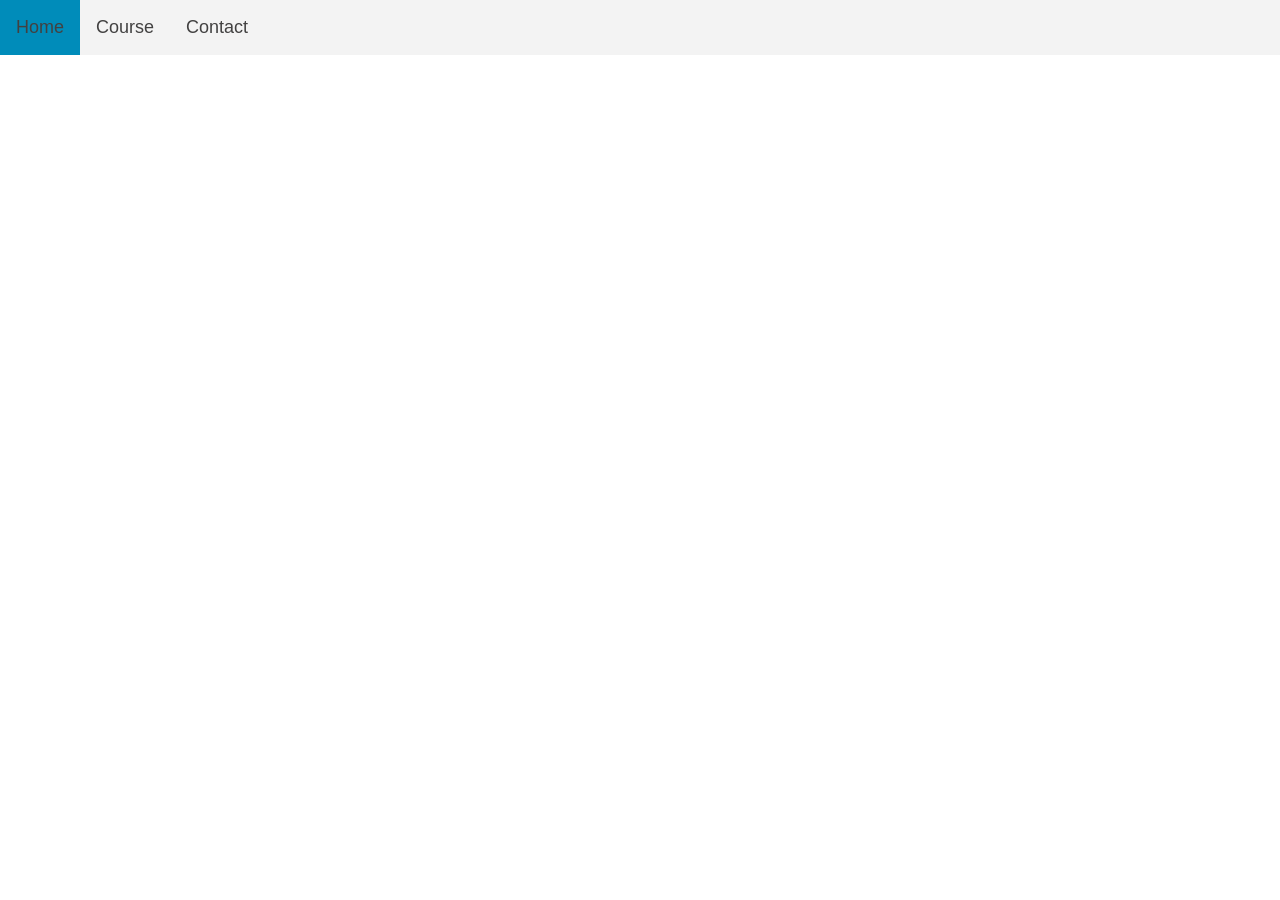
<file: index.html>
<!DOCTYPE html>
<html>

<head>
    <meta charset="UTF-8">
    <meta name="viewport" content="width=device-width, initial-scale=1.0">
    <title>FIT2100</title>
    <link rel="stylesheet" href="/index.css">
    <link rel="stylesheet" href="https://cdn.jsdelivr.net/npm/bootstrap@4.5.3/dist/css/bootstrap.min.css" integrity="sha384-TX8t27EcRE3e/ihU7zmQxVncDAy5uIKz4rEkgIXeMed4M0jlfIDPvg6uqKI2xXr2" crossorigin="anonymous">

</head>

<body>

    <div class="nav_bar">
        <ul>
            <li><a class="active" href="/index.html">Home</a></li>
            <li><a href="/pages/course.html">Course</a></li>
            <li><a href="/pages/contact.html">Contact</a></li>
        </ul>
    </div>

</body>



</html>
</file>
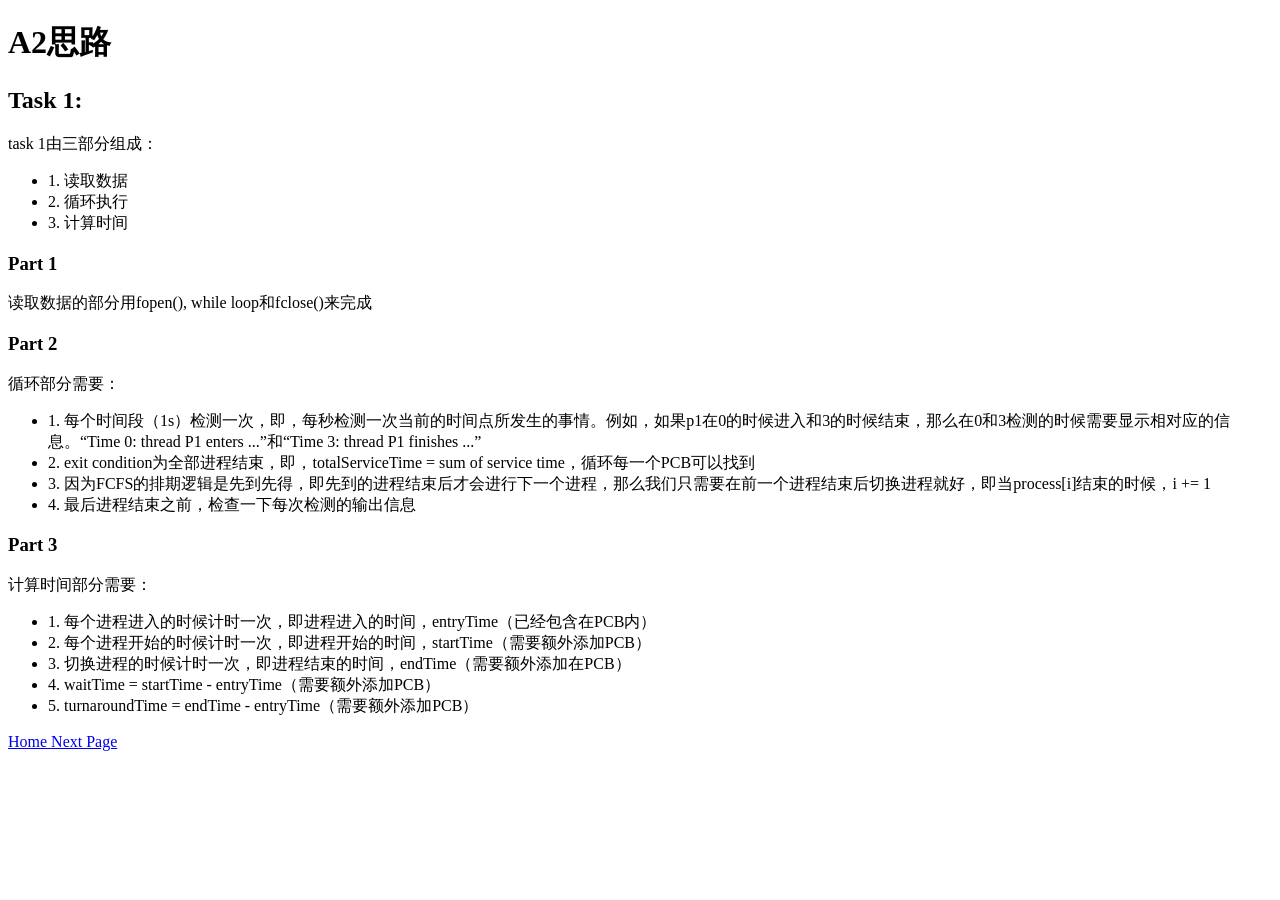
<file: 2100/a2/index.html>
<!DOCTYPE html>
<html>
    <h1>A2思路</h1>
    <h2>Task 1:</h2>
    <p>task 1由三部分组成：</p>
    <ul>
        <li>1. 读取数据</li>
        <li>2. 循环执行</li>
        <li>3. 计算时间</li>
    </ul>
    <h3>Part 1</h3>
    <p>读取数据的部分用fopen(), while loop和fclose()来完成</p>
    <h3>Part 2</h3>
    <p>循环部分需要：</p>
    <ul>
        <li>1. 每个时间段（1s）检测一次，即，每秒检测一次当前的时间点所发生的事情。例如，如果p1在0的时候进入和3的时候结束，那么在0和3检测的时候需要显示相对应的信息。“Time 0: thread P1 enters ...”和“Time 3: thread P1 finishes ...”</li>
        <li>2. exit condition为全部进程结束，即，totalServiceTime = sum of service time，循环每一个PCB可以找到</li>
        <li>3. 因为FCFS的排期逻辑是先到先得，即先到的进程结束后才会进行下一个进程，那么我们只需要在前一个进程结束后切换进程就好，即当process[i]结束的时候，i += 1</li>                
        <li>4. 最后进程结束之前，检查一下每次检测的输出信息</li>
    </ul>
    <h3>Part 3</h3>
    <p>计算时间部分需要：</p>
    <ul>
        <li>1. 每个进程进入的时候计时一次，即进程进入的时间，entryTime（已经包含在PCB内）</li>
        <li>2. 每个进程开始的时候计时一次，即进程开始的时间，startTime（需要额外添加PCB）</li>
        <li>3. 切换进程的时候计时一次，即进程结束的时间，endTime（需要额外添加在PCB）</li>
        <li>4. waitTime = startTime - entryTime（需要额外添加PCB）</li>
        <li>5. turnaroundTime = endTime - entryTime（需要额外添加PCB）</li>
    </ul>
    <div>
        <p><a href="../../index.html"> Home </a><a href="task2.html"> Next Page </a></p>
    </div>
</html>
</file>
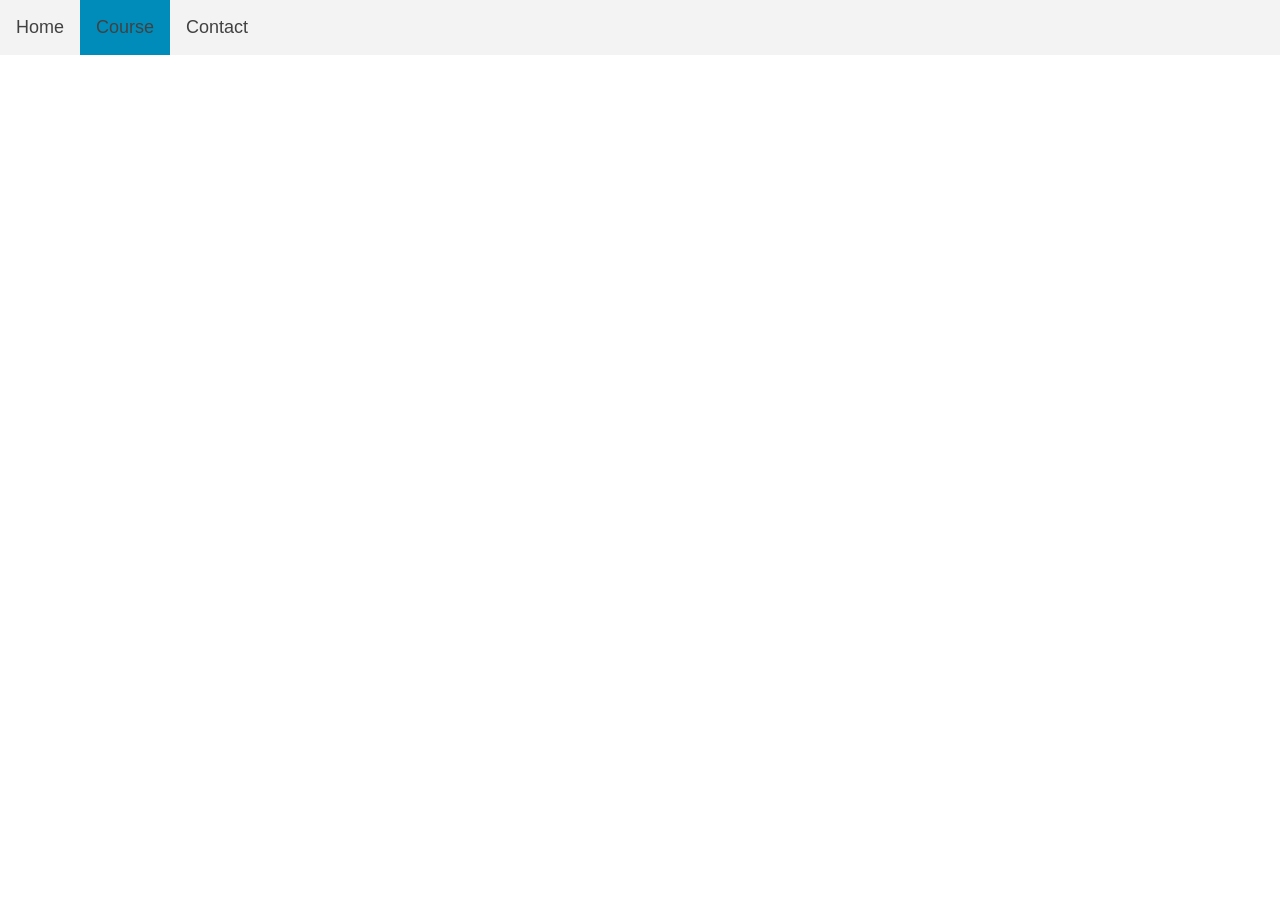
<file: pages/2100/index.html>
<!DOCTYPE html>
<html>

<head>
    <meta charset="UTF-8">
    <meta name="viewport" content="width=device-width, initial-scale=1.0">
    <title>FIT2100</title>
    <link rel="stylesheet" href="/index.css">
    <link rel="stylesheet" href="https://cdn.jsdelivr.net/npm/bootstrap@4.5.3/dist/css/bootstrap.min.css" integrity="sha384-TX8t27EcRE3e/ihU7zmQxVncDAy5uIKz4rEkgIXeMed4M0jlfIDPvg6uqKI2xXr2" crossorigin="anonymous">
</head>

<body>

    <div class="nav_bar">
        <ul>
            <li><a href="/index.html">Home</a></li>
            <li><a class="active" href="/pages/course.html">Course</a></li>
            <li><a href="/pages/contact.html">Contact</a></li>
        </ul>
    </div>

</body>



</html>
</file>
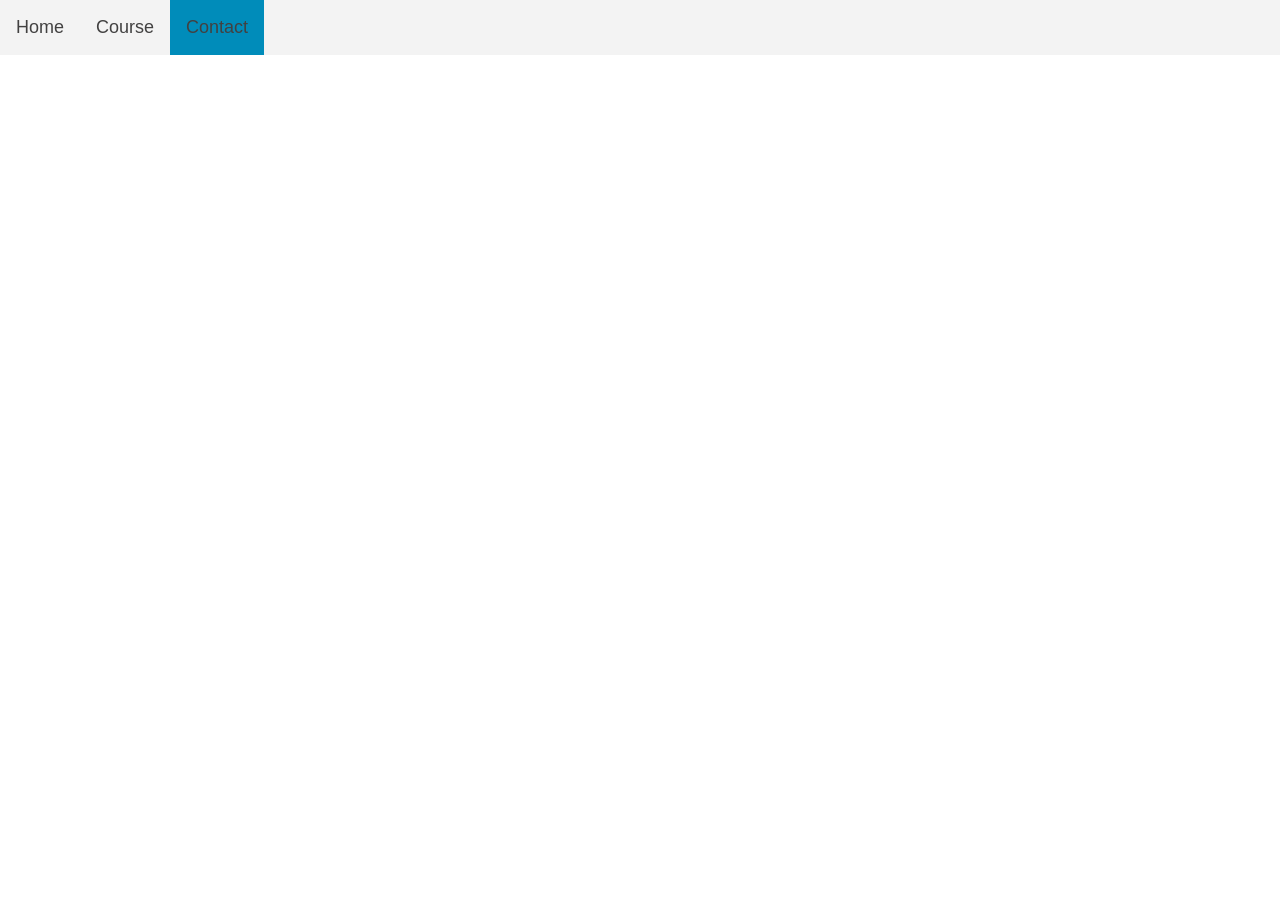
<file: pages/contact.html>
<!DOCTYPE html>
<html>

<head>
    <meta charset="UTF-8">
    <meta name="viewport" content="width=device-width, initial-scale=1.0">
    <title>FIT2100</title>
    <link rel="stylesheet" href="/index.css">
    <link rel="stylesheet" href="https://cdn.jsdelivr.net/npm/bootstrap@4.5.3/dist/css/bootstrap.min.css" integrity="sha384-TX8t27EcRE3e/ihU7zmQxVncDAy5uIKz4rEkgIXeMed4M0jlfIDPvg6uqKI2xXr2" crossorigin="anonymous">
</head>

<body>

    <div class="nav_bar">
        <ul>
            <li><a href="/index.html">Home</a></li>
            <li><a href="/pages/course.html">Course</a></li>
            <li><a class="active" href="/pages/contact.html">Contact</a></li>
        </ul>
    </div>

</body>



</html>
</file>
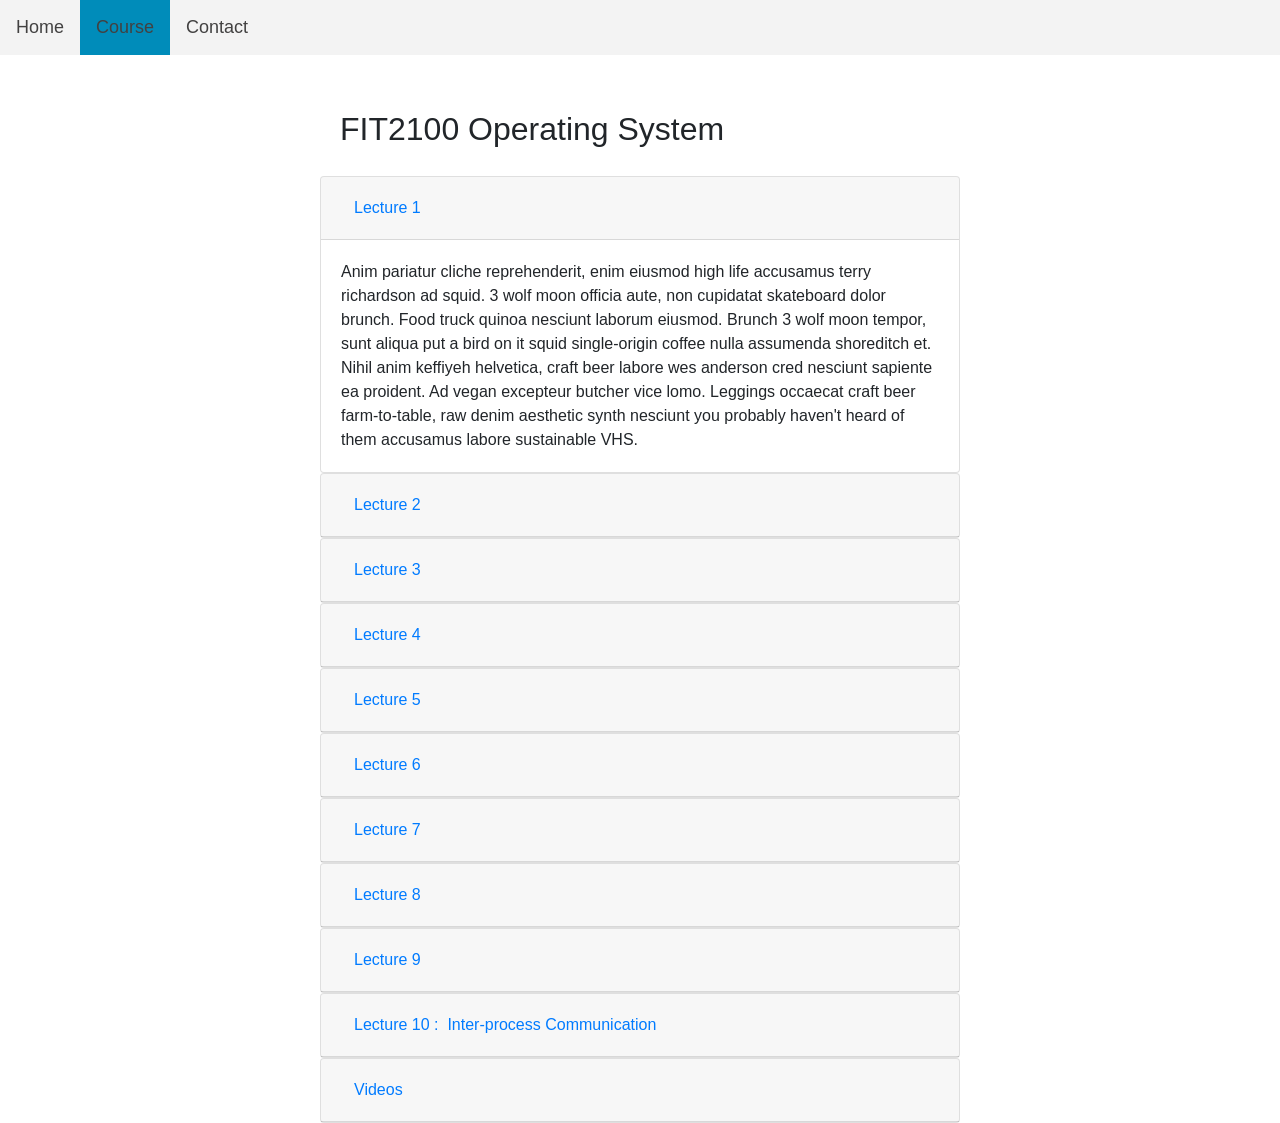
<file: pages/course.html>
<!DOCTYPE html>
<html>

<head>
    <meta charset="UTF-8">
    <meta name="viewport" content="width=device-width, initial-scale=1.0">
    <title>FIT2100</title>

    <!-- CSS -->
    <link rel="stylesheet" href="/index.css">
    <link rel="stylesheet" href="https://cdn.jsdelivr.net/npm/bootstrap@4.5.3/dist/css/bootstrap.min.css" integrity="sha384-TX8t27EcRE3e/ihU7zmQxVncDAy5uIKz4rEkgIXeMed4M0jlfIDPvg6uqKI2xXr2" crossorigin="anonymous">
</head>

<body>

    <div class="nav_bar">
        <ul>
            <li><a href="/index.html">Home</a></li>
            <li><a class="active" href="/pages/course.html">Course</a></li>
            <li><a href="/pages/contact.html">Contact</a></li>
        </ul>
    </div>
    <div class="page">
        <div class="course_content">
            <h2 class="course_title">FIT2100 Operating System</h2>
            <div id="accordion">
                <!-- lecture 1 -->
                <div class="card">
                    <div class="card-header" id="headingOne">
                        <h5 class="mb-0">
                            <button class="btn btn-link" data-toggle="collapse" data-target="#collapseOne" aria-expanded="true" aria-controls="collapseOne">
                        Lecture 1     
                      </button>
                        </h5>
                    </div>

                    <div id="collapseOne" class="collapse show" aria-labelledby="headingOne" data-parent="#accordion">
                        <div class="card-body">
                            Anim pariatur cliche reprehenderit, enim eiusmod high life accusamus terry richardson ad squid. 3 wolf moon officia aute, non cupidatat skateboard dolor brunch. Food truck quinoa nesciunt laborum eiusmod. Brunch 3 wolf moon tempor, sunt aliqua put a bird
                            on it squid single-origin coffee nulla assumenda shoreditch et. Nihil anim keffiyeh helvetica, craft beer labore wes anderson cred nesciunt sapiente ea proident. Ad vegan excepteur butcher vice lomo. Leggings occaecat craft
                            beer farm-to-table, raw denim aesthetic synth nesciunt you probably haven't heard of them accusamus labore sustainable VHS.
                        </div>
                    </div>
                </div>
                <!-- lecture 2 -->
                <div class="card">
                    <div class="card-header" id="headingTwo">
                        <h5 class="mb-0">
                            <button class="btn btn-link collapsed" data-toggle="collapse" data-target="#collapseTwo" aria-expanded="false" aria-controls="collapseTwo">
                                Lecture 2
                      </button>
                        </h5>
                    </div>
                    <div id="collapseTwo" class="collapse" aria-labelledby="headingTwo" data-parent="#accordion">
                        <div class="card-body">
                            Anim pariatur cliche reprehenderit, enim eiusmod high life accusamus terry richardson ad squid. 3 wolf moon officia aute, non cupidatat skateboard dolor brunch. Food truck quinoa nesciunt laborum eiusmod. Brunch 3 wolf moon tempor, sunt aliqua put a bird
                            on it squid single-origin coffee nulla assumenda shoreditch et. Nihil anim keffiyeh helvetica, craft beer labore wes anderson cred nesciunt sapiente ea proident. Ad vegan excepteur butcher vice lomo. Leggings occaecat craft
                            beer farm-to-table, raw denim aesthetic synth nesciunt you probably haven't heard of them accusamus labore sustainable VHS.
                        </div>
                    </div>
                </div>
                <!-- lecture 3 -->
                <div class="card">
                    <div class="card-header" id="headingThree">
                        <h5 class="mb-0">
                            <button class="btn btn-link collapsed" data-toggle="collapse" data-target="#collapseThree" aria-expanded="false" aria-controls="collapseThree">
                                Lecture 3
                      </button>
                        </h5>
                    </div>
                    <div id="collapseThree" class="collapse" aria-labelledby="headingThree" data-parent="#accordion">
                        <div class="card-body">
                            Anim pariatur cliche reprehenderit, enim eiusmod high life accusamus terry richardson ad squid. 3 wolf moon officia aute, non cupidatat skateboard dolor brunch. Food truck quinoa nesciunt laborum eiusmod. Brunch 3 wolf moon tempor, sunt aliqua put a bird
                            on it squid single-origin coffee nulla assumenda shoreditch et. Nihil anim keffiyeh helvetica, craft beer labore wes anderson cred nesciunt sapiente ea proident. Ad vegan excepteur butcher vice lomo. Leggings occaecat craft
                            beer farm-to-table, raw denim aesthetic synth nesciunt you probably haven't heard of them accusamus labore sustainable VHS.
                        </div>
                    </div>
                </div>
                <!-- lecture 4 -->
                <div class="card">
                    <div class="card-header" id="headingFour">
                        <h5 class="mb-0">
                            <button class="btn btn-link collapsed" data-toggle="collapse" data-target="#collapseFour" aria-expanded="false" aria-controls="collapseFour">
                                Lecture 4
                      </button>
                        </h5>
                    </div>
                    <div id="collapseFour" class="collapse" aria-labelledby="headingFour" data-parent="#accordion">
                        <div class="card-body">
                            Anim pariatur cliche reprehenderit, enim eiusmod high life accusamus terry richardson ad squid. 3 wolf moon officia aute, non cupidatat skateboard dolor brunch. Food truck quinoa nesciunt laborum eiusmod. Brunch 3 wolf moon tempor, sunt aliqua put a bird
                            on it squid single-origin coffee nulla assumenda shoreditch et. Nihil anim keffiyeh helvetica, craft beer labore wes anderson cred nesciunt sapiente ea proident. Ad vegan excepteur butcher vice lomo. Leggings occaecat craft
                            beer farm-to-table, raw denim aesthetic synth nesciunt you probably haven't heard of them accusamus labore sustainable VHS.
                        </div>
                    </div>
                </div>
                <!-- lecture 5 -->
                <div class="card">
                    <div class="card-header" id="headingFive">
                        <h5 class="mb-0">
                            <button class="btn btn-link collapsed" data-toggle="collapse" data-target="#collapseFive" aria-expanded="false" aria-controls="collapseFive">
                                Lecture 5
                      </button>
                        </h5>
                    </div>
                    <div id="collapseFive" class="collapse" aria-labelledby="headingFive" data-parent="#accordion">
                        <div class="card-body">
                            Anim pariatur cliche reprehenderit, enim eiusmod high life accusamus terry richardson ad squid. 3 wolf moon officia aute, non cupidatat skateboard dolor brunch. Food truck quinoa nesciunt laborum eiusmod. Brunch 3 wolf moon tempor, sunt aliqua put a bird
                            on it squid single-origin coffee nulla assumenda shoreditch et. Nihil anim keffiyeh helvetica, craft beer labore wes anderson cred nesciunt sapiente ea proident. Ad vegan excepteur butcher vice lomo. Leggings occaecat craft
                            beer farm-to-table, raw denim aesthetic synth nesciunt you probably haven't heard of them accusamus labore sustainable VHS.
                        </div>
                    </div>
                </div>
                <!-- lecture 6 -->
                <div class="card">
                    <div class="card-header" id="headingSix">
                        <h5 class="mb-0">
                            <button class="btn btn-link collapsed" data-toggle="collapse" data-target="#collapseSix" aria-expanded="false" aria-controls="collapseSix">
                                Lecture 6
                      </button>
                        </h5>
                    </div>
                    <div id="collapseSix" class="collapse" aria-labelledby="headingSix" data-parent="#accordion">
                        <div class="card-body">
                            Anim pariatur cliche reprehenderit, enim eiusmod high life accusamus terry richardson ad squid. 3 wolf moon officia aute, non cupidatat skateboard dolor brunch. Food truck quinoa nesciunt laborum eiusmod. Brunch 3 wolf moon tempor, sunt aliqua put a bird
                            on it squid single-origin coffee nulla assumenda shoreditch et. Nihil anim keffiyeh helvetica, craft beer labore wes anderson cred nesciunt sapiente ea proident. Ad vegan excepteur butcher vice lomo. Leggings occaecat craft
                            beer farm-to-table, raw denim aesthetic synth nesciunt you probably haven't heard of them accusamus labore sustainable VHS.
                        </div>
                    </div>
                </div>
                <!-- lecture 7 -->
                <div class="card">
                    <div class="card-header" id="headingSeven">
                        <h5 class="mb-0">
                            <button class="btn btn-link collapsed" data-toggle="collapse" data-target="#collapseSeven" aria-expanded="false" aria-controls="collapseSeven">
                                Lecture 7
                      </button>
                        </h5>
                    </div>
                    <div id="collapseSeven" class="collapse" aria-labelledby="headingSeven" data-parent="#accordion">
                        <div class="card-body">
                            Anim pariatur cliche reprehenderit, enim eiusmod high life accusamus terry richardson ad squid. 3 wolf moon officia aute, non cupidatat skateboard dolor brunch. Food truck quinoa nesciunt laborum eiusmod. Brunch 3 wolf moon tempor, sunt aliqua put a bird
                            on it squid single-origin coffee nulla assumenda shoreditch et. Nihil anim keffiyeh helvetica, craft beer labore wes anderson cred nesciunt sapiente ea proident. Ad vegan excepteur butcher vice lomo. Leggings occaecat craft
                            beer farm-to-table, raw denim aesthetic synth nesciunt you probably haven't heard of them accusamus labore sustainable VHS.
                        </div>
                    </div>
                </div>
                <!-- lecture 8 -->
                <div class="card">
                    <div class="card-header" id="headingEight">
                        <h5 class="mb-0">
                            <button class="btn btn-link collapsed" data-toggle="collapse" data-target="#collapseEight" aria-expanded="false" aria-controls="collapseEight">
                                Lecture 8
                      </button>
                        </h5>
                    </div>
                    <div id="collapseEight" class="collapse" aria-labelledby="headingEight" data-parent="#accordion">
                        <div class="card-body">
                            Anim pariatur cliche reprehenderit, enim eiusmod high life accusamus terry richardson ad squid. 3 wolf moon officia aute, non cupidatat skateboard dolor brunch. Food truck quinoa nesciunt laborum eiusmod. Brunch 3 wolf moon tempor, sunt aliqua put a bird
                            on it squid single-origin coffee nulla assumenda shoreditch et. Nihil anim keffiyeh helvetica, craft beer labore wes anderson cred nesciunt sapiente ea proident. Ad vegan excepteur butcher vice lomo. Leggings occaecat craft
                            beer farm-to-table, raw denim aesthetic synth nesciunt you probably haven't heard of them accusamus labore sustainable VHS.
                        </div>
                    </div>
                </div>
                <!-- lecture 9 -->
                <div class="card">
                    <div class="card-header" id="headingNine">
                        <h5 class="mb-0">
                            <button class="btn btn-link collapsed" data-toggle="collapse" data-target="#collapseNine" aria-expanded="false" aria-controls="collapseNine">
                        Lecture 9 
                      </button>
                        </h5>
                    </div>
                    <div id="collapseNine" class="collapse" aria-labelledby="headingNine" data-parent="#accordion">
                        <div class="card-body">
                            Anim pariatur cliche reprehenderit, enim eiusmod high life accusamus terry richardson ad squid. 3 wolf moon officia aute, non cupidatat skateboard dolor brunch. Food truck quinoa nesciunt laborum eiusmod. Brunch 3 wolf moon tempor, sunt aliqua put a bird
                            on it squid single-origin coffee nulla assumenda shoreditch et. Nihil anim keffiyeh helvetica, craft beer labore wes anderson cred nesciunt sapiente ea proident. Ad vegan excepteur butcher vice lomo. Leggings occaecat craft
                            beer farm-to-table, raw denim aesthetic synth nesciunt you probably haven't heard of them accusamus labore sustainable VHS.
                        </div>
                    </div>
                </div>
                <!-- lecture 10 -->
                <div class="card">
                    <div class="card-header" id="headingTen">
                        <h5 class="mb-0">
                            <button class="btn btn-link collapsed" data-toggle="collapse" data-target="#collapseTen" aria-expanded="false" aria-controls="collapseTen">
                                Lecture 10 : &nbsp;Inter-process Communication
                      </button>
                        </h5>
                    </div>
                    <div id="collapseTen" class="collapse" aria-labelledby="headingTen" data-parent="#accordion">
                        <div class="card-body">
                            <ul>
                                <li>IPC Mechanism</li>
                                <li>Data Transimission & Structure</li>
                                <li>Concurrency Implication</li>
                            </ul>
                            <a href="/pages/2100/lectures/10.html">Read More ...</a>
                        </div>
                    </div>
                </div>

                <!-- Video -->
                <div class="card">
                    <div class="card-header" id="headingVideo">
                        <h5 class="mb-0">
                            <button class="btn btn-link collapsed" data-toggle="collapse" data-target="#collapseVideo" aria-expanded="false" aria-controls="collapseVideo">
                                Videos
                      </button>
                        </h5>
                    </div>
                    <div id="collapseVideo" class="collapse" aria-labelledby="headingVideo" data-parent="#accordion">
                        <div class="card-body">
                            <div class="card">
                                <!-- Tutorials -->
                                <!-- <h4>Tutorials</h4>
                                <ul>
                                    <li>
                                        <a href="">Week 5</a>
                                    </li>
                                    <li>
                                        <a href="">Week 7</a>
                                    </li>
                                    <li>
                                        <a href="">Week 8</a>
                                    </li>
                                    <li>
                                        <a href="">Week 9</a>
                                    </li>
                                </ul> -->
                                <!-- Final Review -->
                                <h4>Final Review</h4>
                                <ul>
                                    <li>
                                        <a href="/pages/2100/videos/1.html">Session 1</a>
                                    </li>
                                    <li>
                                        <a href="/pages/2100/videos/2.html">Session 2</a>
                                    </li>
                                    <li>
                                        <a href="/pages/2100/videos/3.html">Session 3</a>
                                    </li>
                                    <li>
                                        <a href="/pages/2100/videos/4.html">Session 4</a>
                                    </li>
                                    <li>
                                        <a href="/pages/2100/videos/5.html">Session 5</a>
                                    </li>

                                </ul>
                            </div>

                        </div>
                    </div>
                </div>

            </div>
        </div>
    </div>

    <!-- JS -->
    <script src="https://code.jquery.com/jquery-3.5.1.slim.min.js" integrity="sha384-DfXdz2htPH0lsSSs5nCTpuj/zy4C+OGpamoFVy38MVBnE+IbbVYUew+OrCXaRkfj" crossorigin="anonymous"></script>
    <script src="https://cdn.jsdelivr.net/npm/bootstrap@4.5.3/dist/js/bootstrap.bundle.min.js" integrity="sha384-ho+j7jyWK8fNQe+A12Hb8AhRq26LrZ/JpcUGGOn+Y7RsweNrtN/tE3MoK7ZeZDyx" crossorigin="anonymous"></script>
</body>



</html>
</file>
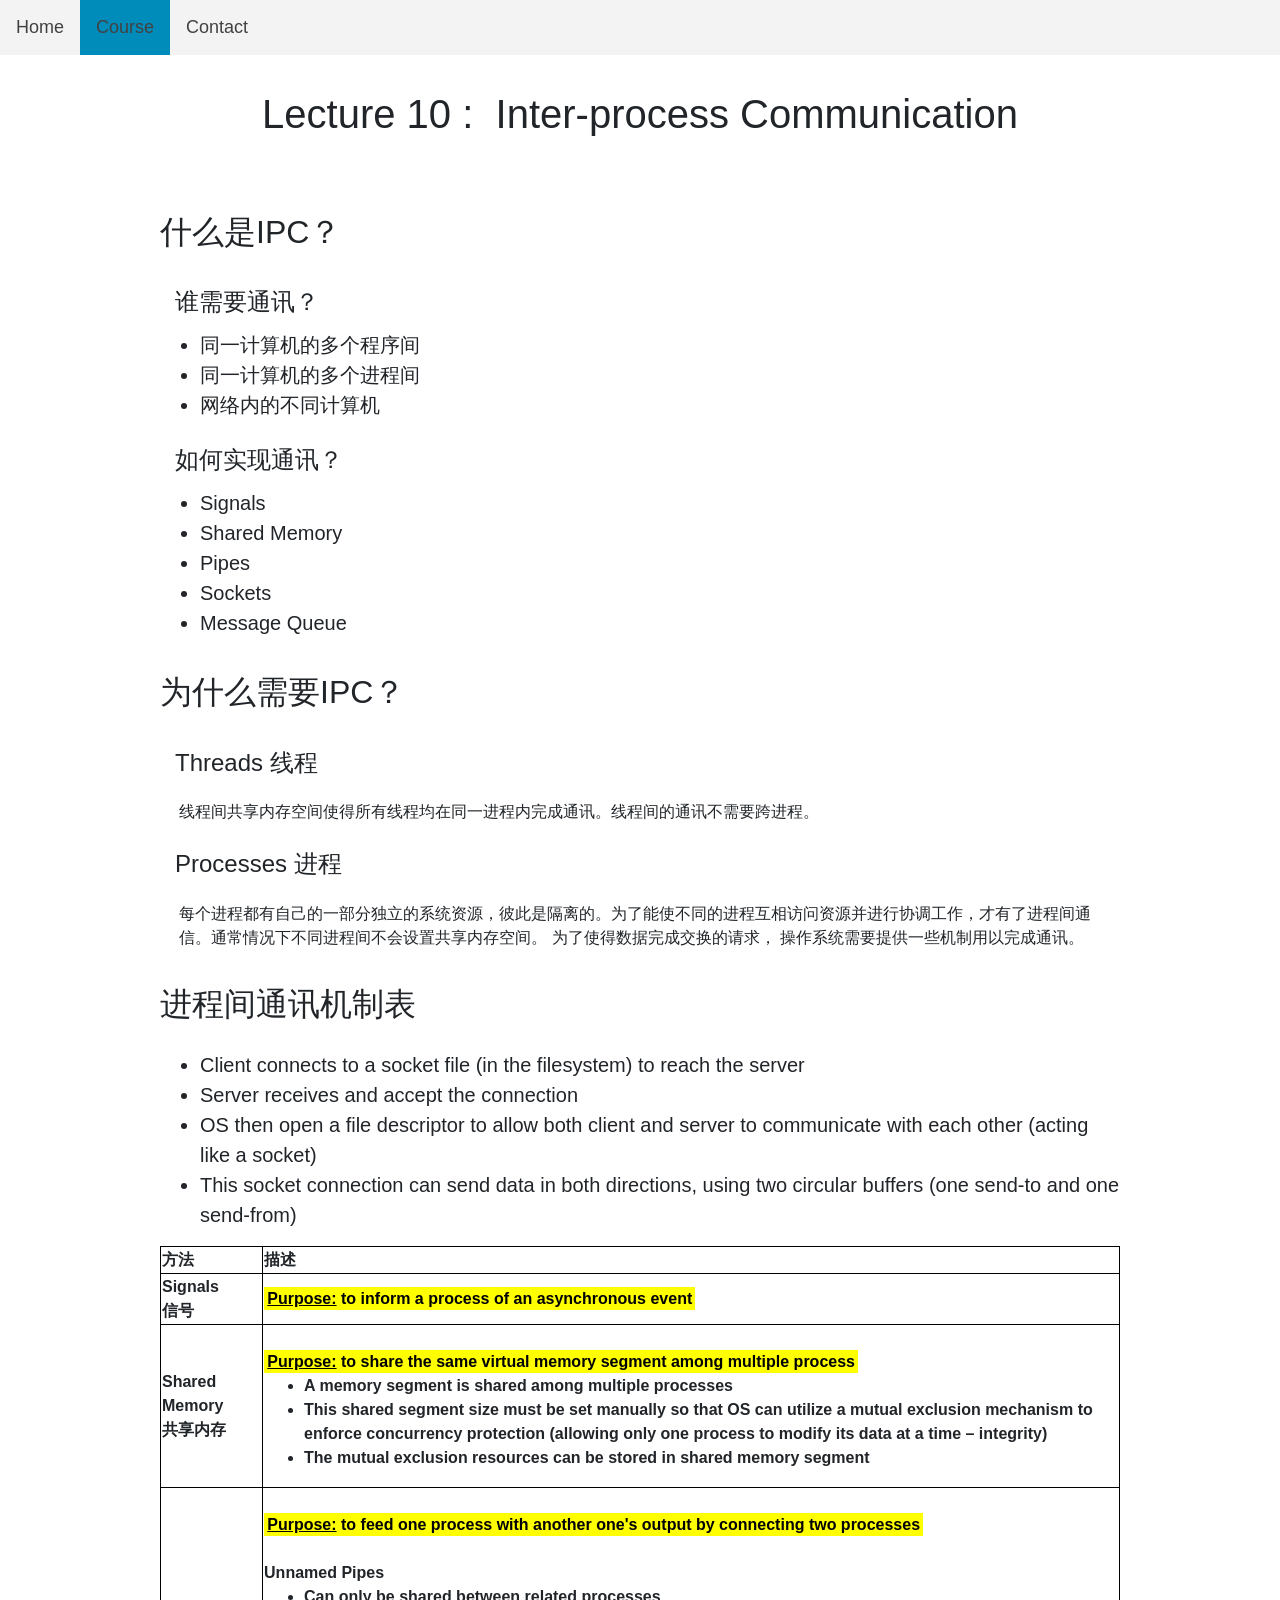
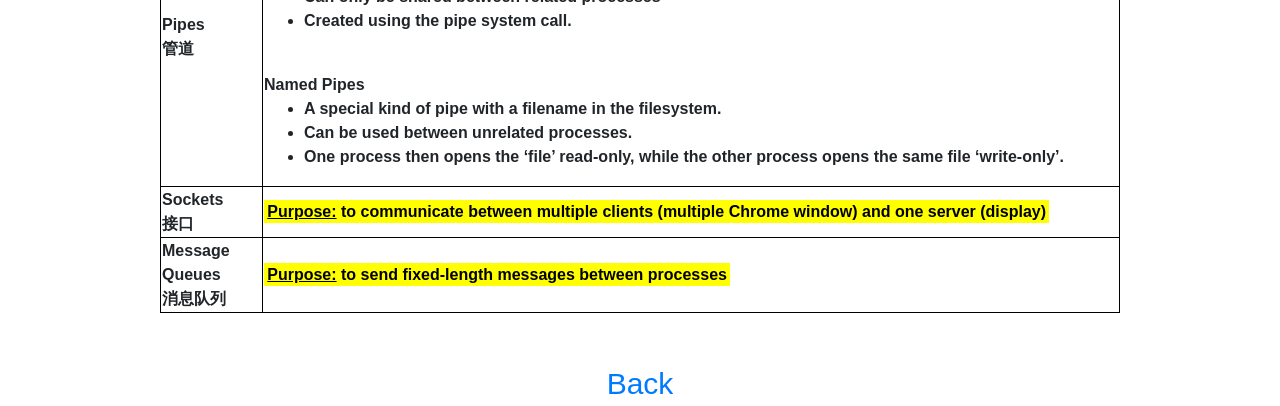
<file: pages/2100/lectures/10.html>
<!DOCTYPE html>
<html>

<head>
    <meta charset="UTF-8">
    <meta name="viewport" content="width=device-width, initial-scale=1.0">
    <title>FIT2100</title>
    <link rel="stylesheet" href="/index.css">
    <link rel="stylesheet" href="https://cdn.jsdelivr.net/npm/bootstrap@4.5.3/dist/css/bootstrap.min.css" integrity="sha384-TX8t27EcRE3e/ihU7zmQxVncDAy5uIKz4rEkgIXeMed4M0jlfIDPvg6uqKI2xXr2" crossorigin="anonymous">

</head>

<body>

    <div class="nav_bar">
        <ul>
            <li><a href="/index.html">Home</a></li>
            <li><a class="active" href="/pages/course.html">Course</a></li>
            <li><a href="/pages/contact.html">Contact</a></li>
        </ul>
    </div>
    <div class="page">
        <div class="course_content_lec">
            <h1>Lecture 10 : &nbsp;Inter-process Communication</h1>
            <div class="content">
                <div>
                    <h2>什么是IPC？</h2>
                    <h4>谁需要通讯？</h4>
                    <ul>
                        <li>同一计算机的多个程序间</li>
                        <li>同一计算机的多个进程间</li>
                        <li>网络内的不同计算机</li>
                    </ul>
                    <h4>如何实现通讯？</h4>
                    <ul>
                        <li>Signals</li>
                        <li>Shared Memory</li>
                        <li>Pipes</li>
                        <li>Sockets</li>
                        <li>Message Queue</li>
                    </ul>
                </div>
                <div>
                    <h2>为什么需要IPC？</h2>
                    <div>
                        <h4>Threads 线程</h4>
                        <p>线程间共享内存空间使得所有线程均在同一进程内完成通讯。线程间的通讯不需要跨进程。</p>
                    </div>
                    <div>
                        <h4>Processes 进程</h4>
                        <p>每个进程都有自己的一部分独立的系统资源，彼此是隔离的。为了能使不同的进程互相访问资源并进行协调工作，才有了进程间通信。通常情况下不同进程间不会设置共享内存空间。 为了使得数据完成交换的请求， 操作系统需要提供一些机制用以完成通讯。
                        </p>
                    </div>
                </div>
                <div>
                    <h2>进程间通讯机制表</h2>
                    <table>
                        <thead>
                            <tr>
                                <th>方法</th>
                                <th>描述</th>
                            </tr>
                        </thead>
                        <tbody>
                            <tr>
                                <th>Signals<br>信号</th>
                                <th>
                                    <mark><b><u>Purpose:</u></b> to inform a process of an asynchronous event</th>
                                </mark>
                            </tr>
                            <tr>
                                <th>Shared Memory<br>共享内存</th>
                                <th><br><mark><b><u>Purpose:</u></b> to share the same virtual memory segment among multiple process</mark>
                                    <ul>
                                        <li>A memory segment is shared among multiple processes</li>
                                        <li>This shared segment size must be set manually so that OS can utilize a mutual exclusion mechanism to enforce concurrency protection (allowing only one process to modify its data at a time – integrity)</li>
                                        <li>The mutual exclusion resources can be stored in shared memory segment</li>
                                    </ul>
                                </th>
                            </tr>
                            <tr>
                                <th>Pipes<br>管道</th>
                                <th><br>
                                    <mark><b><u>Purpose:</u></b> to feed one process with another one's output by connecting two processes</mark>
                                    <br><br>Unnamed Pipes
                                    <ul>
                                        <li>Can only be shared between related processes</li>
                                        <li>Created using the pipe system call.</li>
                                    </ul>
                                    <br>Named Pipes
                                    <ul>
                                        <li>A special kind of pipe with a filename in the filesystem.</li>
                                        <li>Can be used between unrelated processes.</li>
                                        <li>One process then opens the ‘file’ read-only, while the other process opens the same file ‘write-only’.</li>
                                    </ul>
                                </th>
                            </tr>
                            <tr>
                                <th>Sockets<br>接口</th>
                                <th><mark><b><u>Purpose:</u></b> to communicate between multiple clients (multiple Chrome window) and one server (display)</th></mark>
                                    <ul>
                                        <li>Client connects to a socket file (in the filesystem) to reach the server</li>
                                        <li>Server receives and accept the connection</li>
                                        <li>OS then open a file descriptor to allow both client and server to communicate with each other (acting like a socket)</li>
                                        <li>This socket connection can send data in both directions, using two circular buffers (one send-to and one send-from)</li>
                                    </ul>
                            </tr>
                            <tr>
                                <th>Message Queues <br>消息队列</th>
                                <th><mark><b><u>Purpose:</u></b> to send fixed-length messages between processes</th></mark></th>
                            </tr>
                        </tbody>
                    </table>
                </div>
            </div>
            <div class="bot_nav_bar">
                <a href="/pages/course.html">Back</a>
            </div>
        </div>


</body>



</html>
</file>
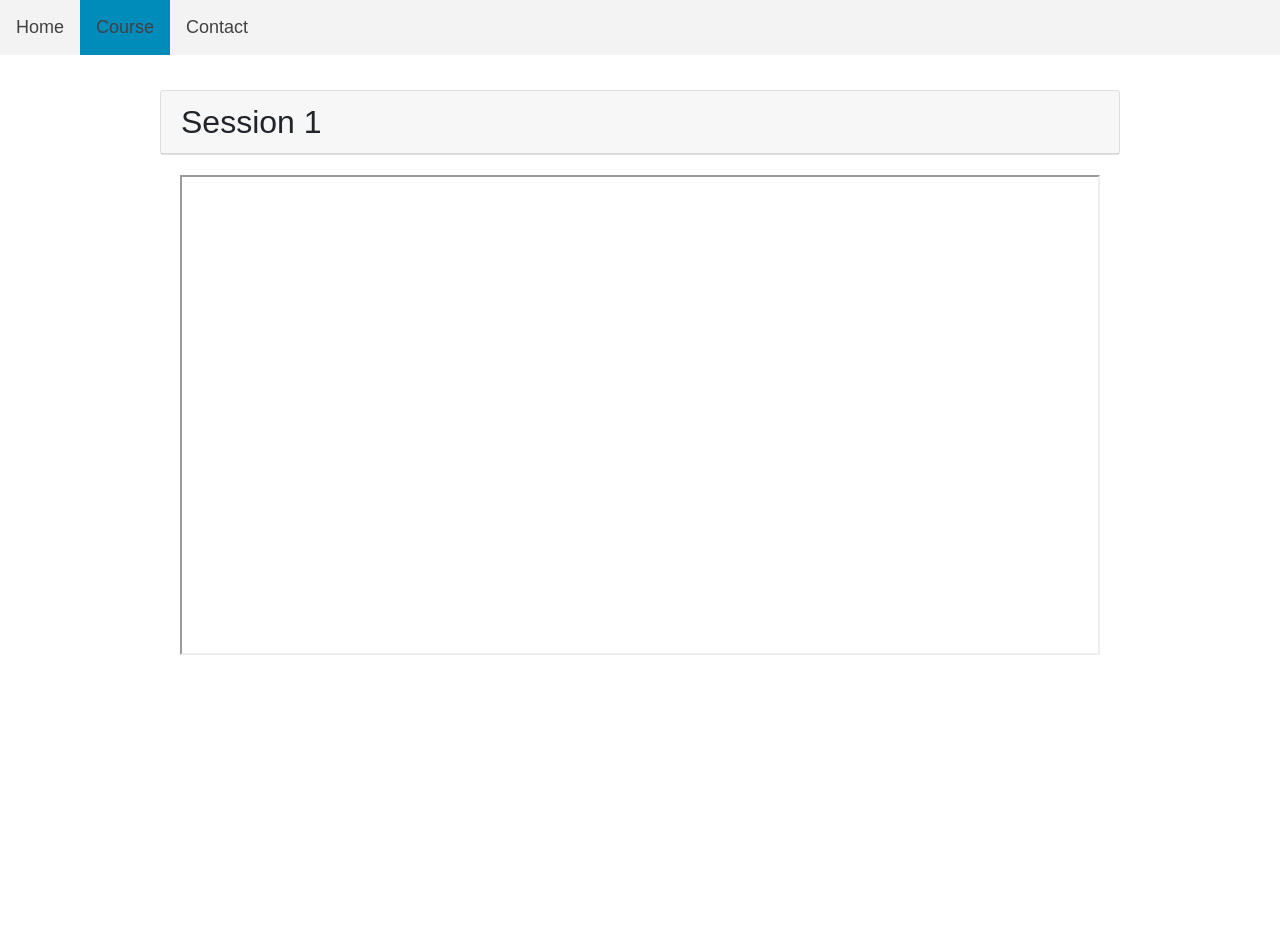
<file: pages/2100/videos/1.html>
<!DOCTYPE html>
<html>

<head>
    <meta charset="UTF-8">
    <meta name="viewport" content="width=device-width, initial-scale=1.0">
    <title>FIT2100</title>
    <link rel="stylesheet" href="/index.css">
    <link rel="stylesheet" href="https://cdn.jsdelivr.net/npm/bootstrap@4.5.3/dist/css/bootstrap.min.css" integrity="sha384-TX8t27EcRE3e/ihU7zmQxVncDAy5uIKz4rEkgIXeMed4M0jlfIDPvg6uqKI2xXr2" crossorigin="anonymous">

</head>

<body>

    <div class="nav_bar">
        <ul>
            <li><a href="/index.html">Home</a></li>
            <li><a class="active" href="/pages/course.html">Course</a></li>
            <li><a href="/pages/contact.html">Contact</a></li>
        </ul>
    </div>
    <div class="page">
        <div class="course_content_video">
            <div class="card">
                <div class="card-header" id="headingNine">
                    <h2 class="mb-0">
                        Session 1
                        </button>
                        </h5>
                </div>
            </div>
            <div class="card-body">
                <iframe class="embedded" src="https://drive.google.com/file/d/1PDM2pOGvDwSGIeha2X24QFEACVWoWrYZ/preview" allowfullscreen></iframe>
            </div>
        </div>
    </div>


</body>



</html>
</file>
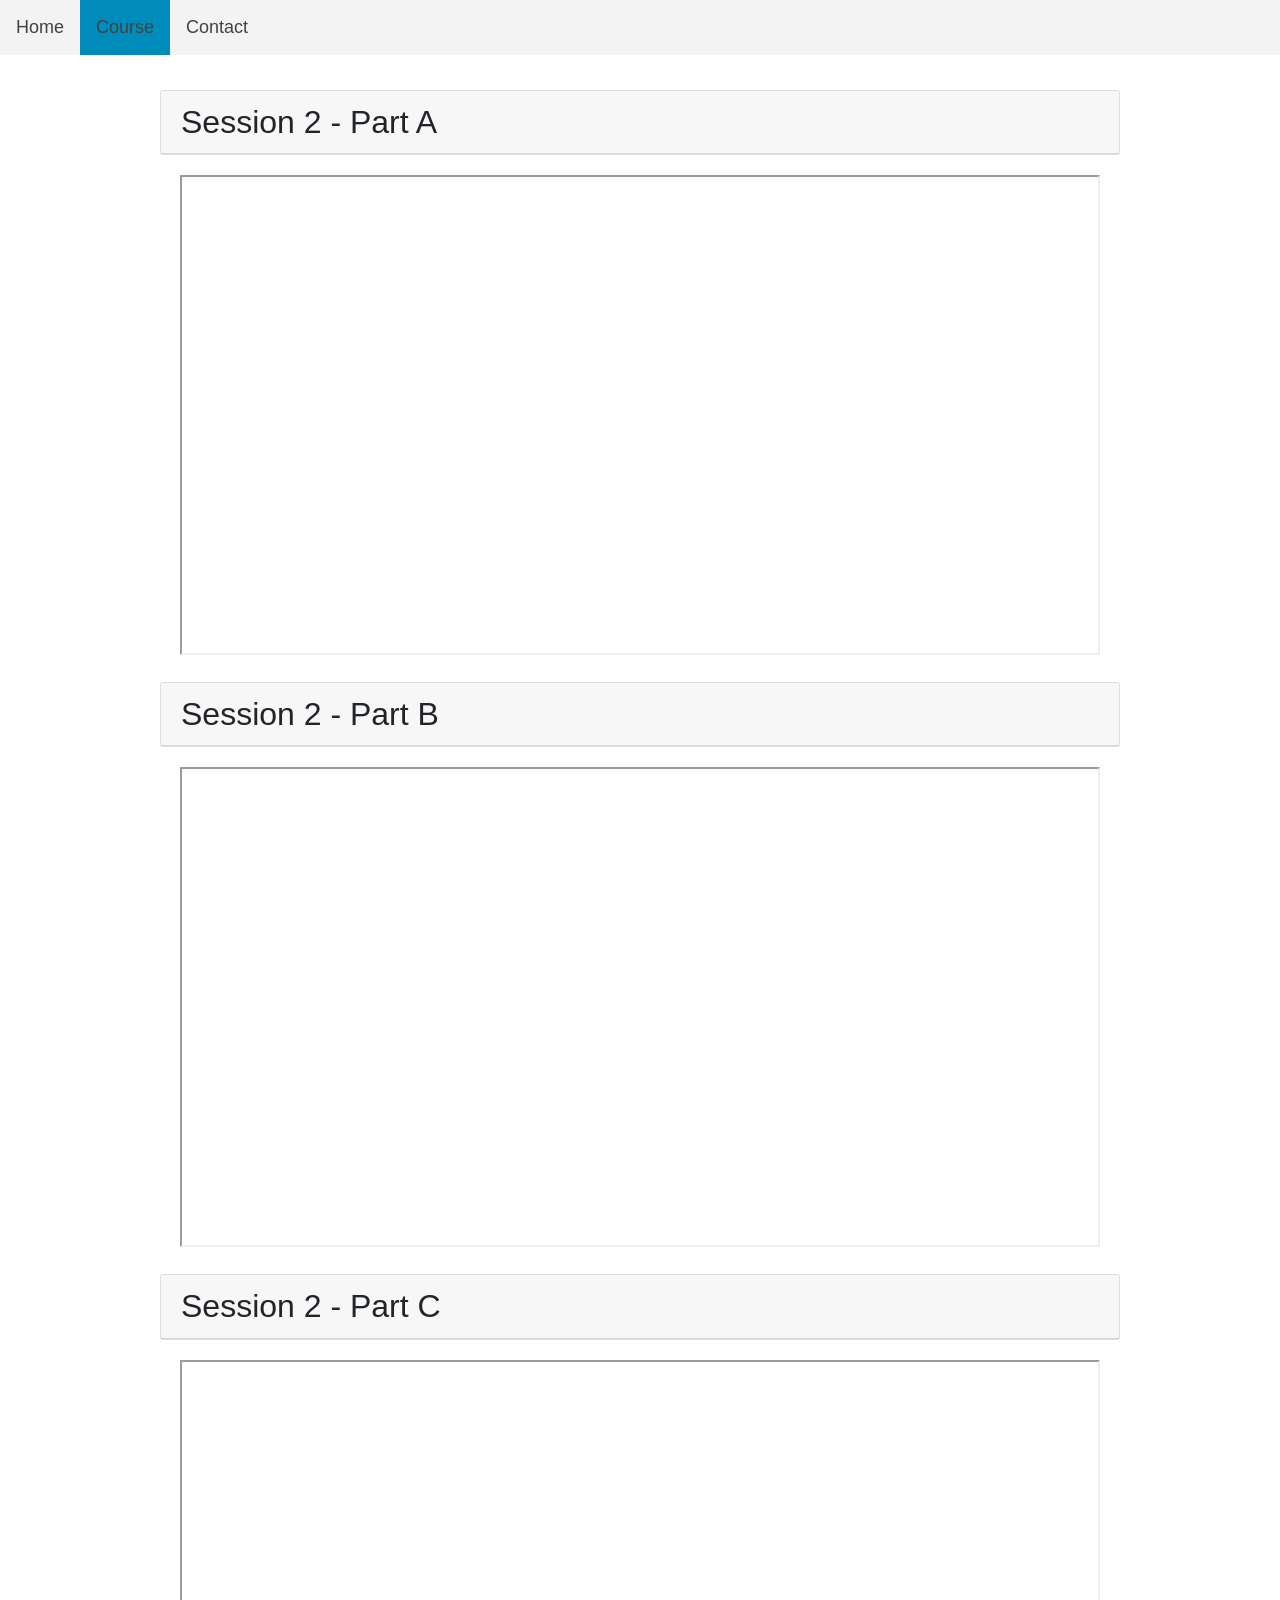
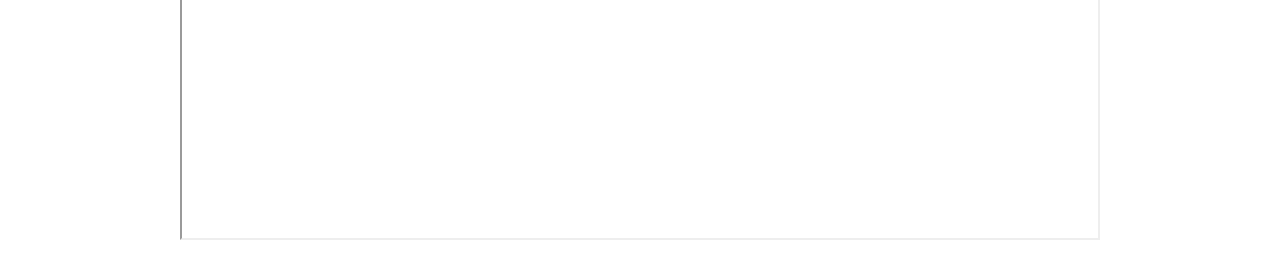
<file: pages/2100/videos/2.html>
<!DOCTYPE html>
<html>

<head>
    <meta charset="UTF-8">
    <meta name="viewport" content="width=device-width, initial-scale=1.0">
    <title>FIT2100</title>
    <link rel="stylesheet" href="/index.css">
    <link rel="stylesheet" href="https://cdn.jsdelivr.net/npm/bootstrap@4.5.3/dist/css/bootstrap.min.css" integrity="sha384-TX8t27EcRE3e/ihU7zmQxVncDAy5uIKz4rEkgIXeMed4M0jlfIDPvg6uqKI2xXr2" crossorigin="anonymous">

</head>

<body>

    <div class="nav_bar">
        <ul>
            <li><a href="/index.html">Home</a></li>
            <li><a class="active" href="/pages/course.html">Course</a></li>
            <li><a href="/pages/contact.html">Contact</a></li>
        </ul>
    </div>
    <div class="page">
        <div class="course_content_video">
            <div class="card">
                <div class="card-header" id="headingNine">
                    <h2 class="mb-0">
                        Session 2 - Part A
                        </button>
                        </h5>
                </div>
            </div>
            <div class="card-body">
                <iframe class="embedded" src="https://drive.google.com/file/d/1lGCbNLbFhNjSr6Hv5ZKfTDCCoTtMxj8m/preview" allowfullscreen></iframe>
            </div>
            <div class="card">
                <div class="card-header" id="headingNine">
                    <h2 class="mb-0">
                        Session 2 - Part B
                        </button>
                        </h5>
                </div>
            </div>
            <div class="card-body">
                <iframe class="embedded" src="https://drive.google.com/file/d/1xFybnXoCl6KyUqksm7xZks3rjcVd_gpi/preview" allowfullscreen></iframe>
            </div>
            <div class="card">
                <div class="card-header" id="headingNine">
                    <h2 class="mb-0">
                        Session 2 - Part C
                        </h5>
                </div>
            </div>
            <div class="card-body">
                <iframe class="embedded" src="https://drive.google.com/file/d/1kXLZG20RxR_9p7BzMahkdyoAABcttf6W/preview" allowfullscreen></iframe>
            </div>
        </div>
    </div>
</body>



</html>
</file>
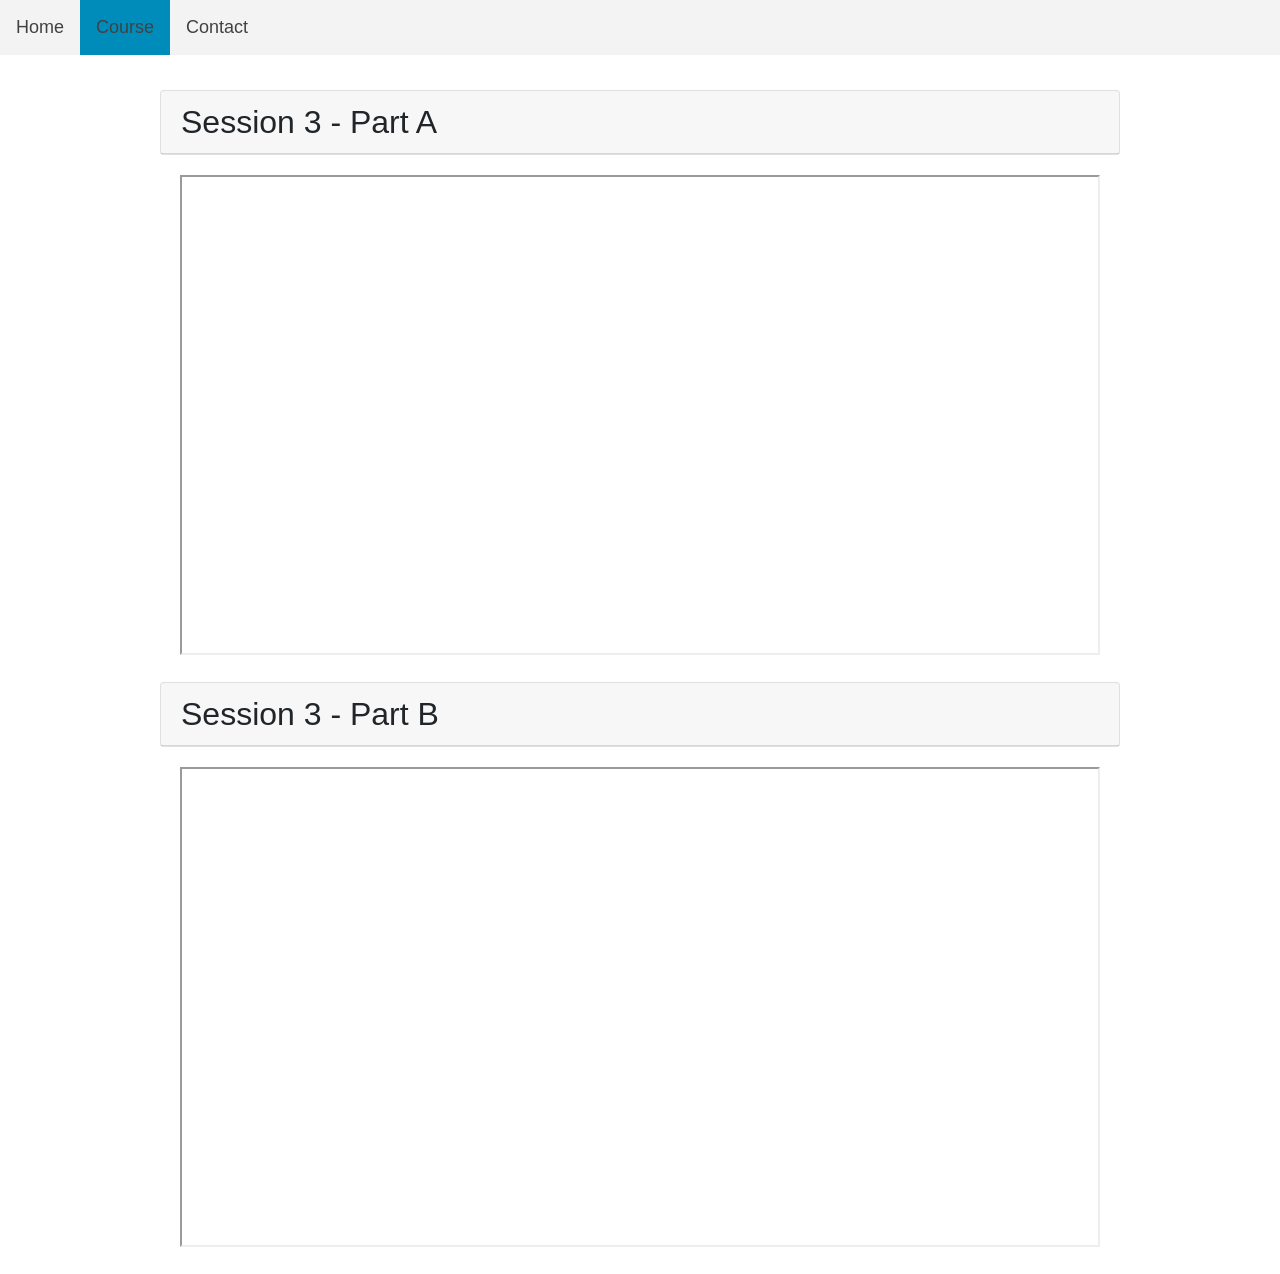
<file: pages/2100/videos/3.html>
<!DOCTYPE html>
<html>

<head>
    <meta charset="UTF-8">
    <meta name="viewport" content="width=device-width, initial-scale=1.0">
    <title>FIT2100</title>
    <link rel="stylesheet" href="/index.css">
    <link rel="stylesheet" href="https://cdn.jsdelivr.net/npm/bootstrap@4.5.3/dist/css/bootstrap.min.css" integrity="sha384-TX8t27EcRE3e/ihU7zmQxVncDAy5uIKz4rEkgIXeMed4M0jlfIDPvg6uqKI2xXr2" crossorigin="anonymous">

</head>

<body>

    <div class="nav_bar">
        <ul>
            <li><a href="/index.html">Home</a></li>
            <li><a class="active" href="/pages/course.html">Course</a></li>
            <li><a href="/pages/contact.html">Contact</a></li>
        </ul>
    </div>
    <div class="page">
        <div class="course_content_video">
            <div class="card">
                <div class="card-header" id="headingNine">
                    <h2 class="mb-0">
                        Session 3 - Part A
                        </button>
                        </h5>
                </div>
            </div>
            <div class="card-body">
                <iframe class="embedded" src="https://drive.google.com/file/d/1vZ5IRa2-F-tH6u2o4ZgBgaivUre9a8Dk/preview" allowfullscreen></iframe>
            </div>
            <div class="card">
                <div class="card-header" id="headingNine">
                    <h2 class="mb-0">Session 3 - Part B</h5>
                </div>
            </div>
            <div class="card-body">
                <iframe class="embedded" src="https://drive.google.com/file/d/1HBsgeZHWZtlwrAODV5fVTSweVud95XW6/preview" allowfullscreen></iframe>
            </div>
        </div>
    </div>
</body>



</html>
</file>
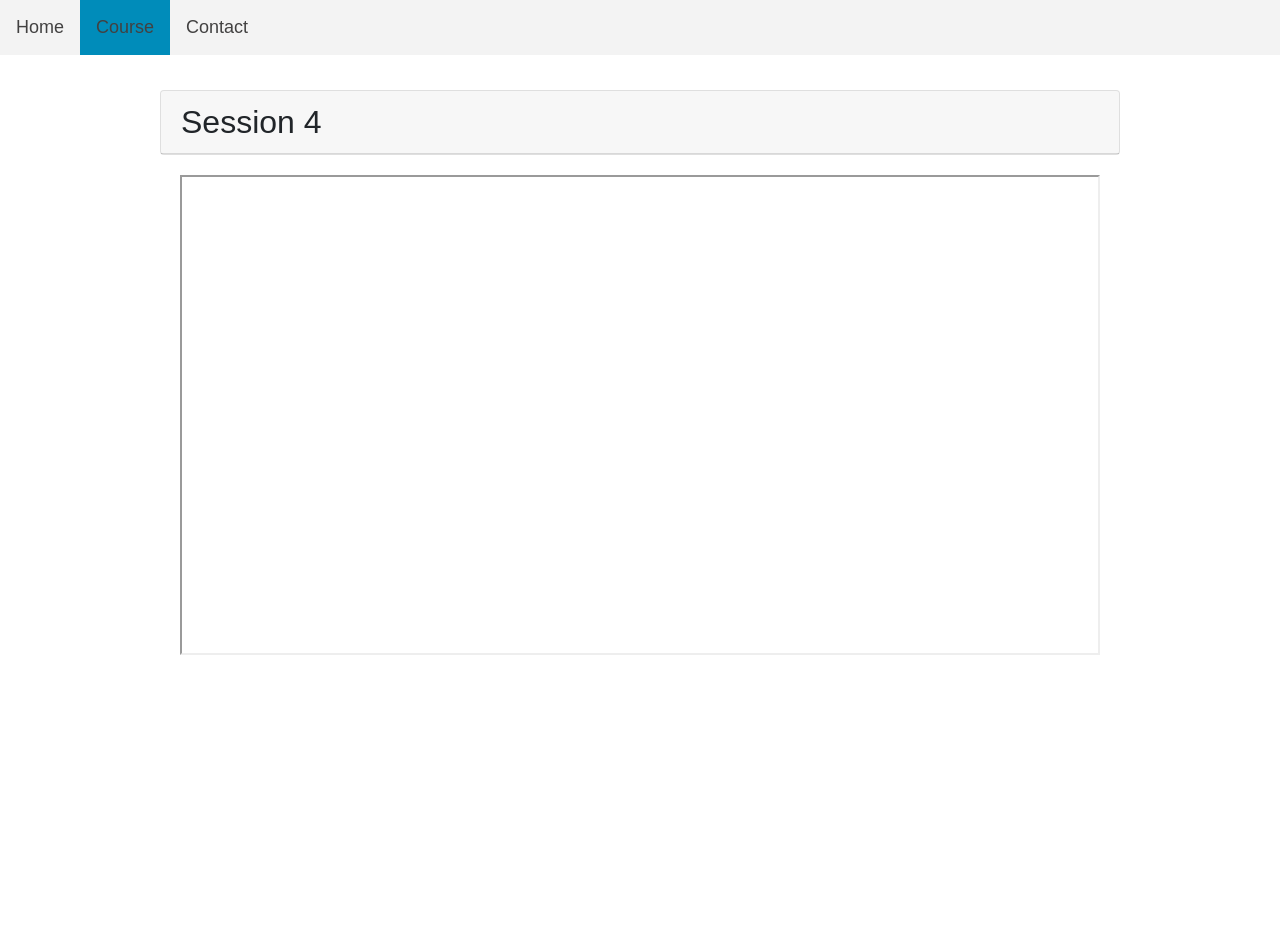
<file: pages/2100/videos/4.html>
<!DOCTYPE html>
<html>

<head>
    <meta charset="UTF-8">
    <meta name="viewport" content="width=device-width, initial-scale=1.0">
    <title>FIT2100</title>
    <link rel="stylesheet" href="/index.css">
    <link rel="stylesheet" href="https://cdn.jsdelivr.net/npm/bootstrap@4.5.3/dist/css/bootstrap.min.css" integrity="sha384-TX8t27EcRE3e/ihU7zmQxVncDAy5uIKz4rEkgIXeMed4M0jlfIDPvg6uqKI2xXr2" crossorigin="anonymous">

</head>

<body>

    <div class="nav_bar">
        <ul>
            <li><a href="/index.html">Home</a></li>
            <li><a class="active" href="/pages/course.html">Course</a></li>
            <li><a href="/pages/contact.html">Contact</a></li>
        </ul>
    </div>
    <div class="page">
        <div class="course_content_video">
            <div class="card">
                <div class="card-header" id="headingNine">
                    <h2 class="mb-0">Session 4</h5>
                </div>
            </div>
            <div class="card-body">
                <iframe class="embedded" src="https://drive.google.com/file/d/1PDM2pOGvDwSGIeha2X24QFEACVWoWrYZ/preview" allowfullscreen></iframe>
            </div>
        </div>
    </div>
</body>



</html>
</file>
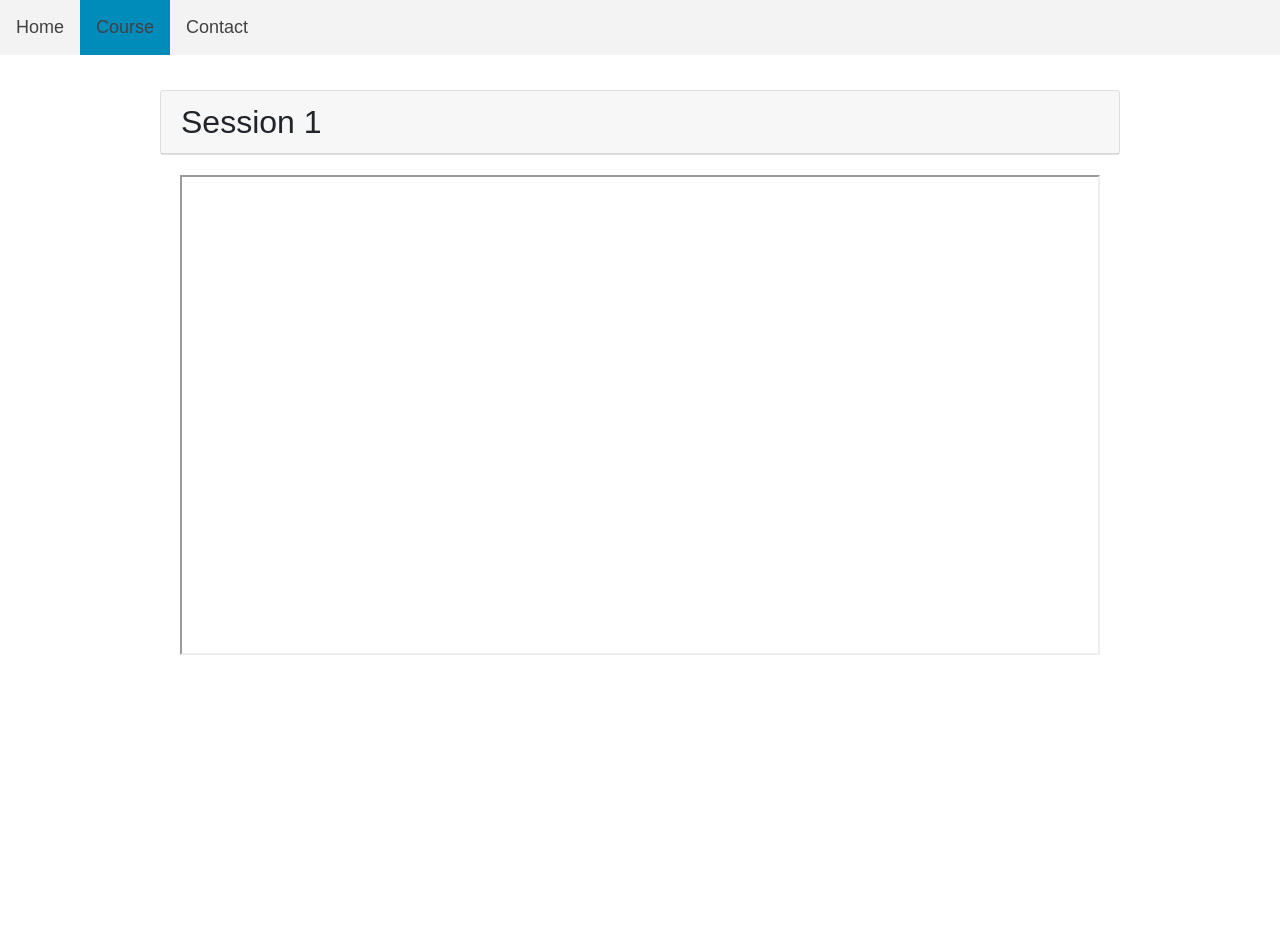
<file: pages/2100/videos/5.html>
<!DOCTYPE html>
<html>

<head>
    <meta charset="UTF-8">
    <meta name="viewport" content="width=device-width, initial-scale=1.0">
    <title>FIT2100</title>
    <link rel="stylesheet" href="/index.css">
    <link rel="stylesheet" href="https://cdn.jsdelivr.net/npm/bootstrap@4.5.3/dist/css/bootstrap.min.css" integrity="sha384-TX8t27EcRE3e/ihU7zmQxVncDAy5uIKz4rEkgIXeMed4M0jlfIDPvg6uqKI2xXr2" crossorigin="anonymous">

</head>

<body>

    <div class="nav_bar">
        <ul>
            <li><a href="/index.html">Home</a></li>
            <li><a class="active" href="/pages/course.html">Course</a></li>
            <li><a href="/pages/contact.html">Contact</a></li>
        </ul>
    </div>
    <div class="page">
        <div class="course_content_video">
            <div class="card">
                <div class="card-header" id="headingNine">
                    <h2 class="mb-0">
                        Session 1
                        </button>
                        </h5>
                </div>
            </div>
            <div class="card-body">
                <iframe class="embedded" src="https://drive.google.com/file/d/1PDM2pOGvDwSGIeha2X24QFEACVWoWrYZ/preview" allowfullscreen></iframe>
            </div>
        </div>
    </div>
</body>



</html>
</file>
<file: index.css>
body {
    margin: 0;
    height: 100vh;
}

.nav_bar ul {
    list-style-type: none;
    margin: 0;
    padding: 0;
    overflow: hidden;
    background-color: #f3f3f3;
    position: fixed;
    top: 0;
    width: 100%;
    z-index: 99;
}

.nav_bar li {
    float: left;
}

.nav_bar li a {
    display: block;
    color: rgb(66, 65, 65);
    font-size: large;
    text-align: center;
    padding: 14px 16px;
    text-decoration: none;
}

.nav_bar li a:hover:not(.active) {
    background-color: rgb(161, 159, 159);
}

.nav_bar .active {
    background-color: #008CBA;
}

.page {
    padding-top: 5%;
    margin-top: 2%;
    display: flex;
    justify-content: center;
    align-items: center;
}

.page .course_title {
    padding: 20px 20px 20px 20px;
}

.page .course_content {
    width: 50vw;
    display: flex;
    flex-direction: column;
    justify-content: flex-start;
}

.page .course_content_lec {
    width: 75vw;
    display: flex;
    flex-direction: column;
    justify-content: flex-start;
}

.page .course_content_lec h1 {
    align-self: center;
}

.page .bot_nav_bar {
    margin-top: 5%;
    font-size: 30px;
    display: flex;
    align-self: center;
}

.content {
    margin-top: 5%;
    width: 100%;
}

.content h2 {
    padding-top: 2%;
    padding-bottom: 2%;
}

.content p {
    padding-top: 1%;
    padding-left: 2%;
}

.content ul {
    font-size: 24px;
}

.content li {
    font-size: 20px;
}

.content table {
    border: 1px solid #a2a9b1;
}

.content>table,
td,
th {
    border: 1px solid black;
}

.content>table {
    width: 100vw;
    border-collapse: collapse;
}

.content>div>table li {
    font-size: 16px;
}

.content>div>table mark {
    margin-top: 0px;
    background-color: yellow;
}

h4 {
    padding: 10px 10px 5px 15px;
}

.page .course_content_video {
    width: 75%;
}

.embedded {
    width: 100% !important;
    height: calc(50vw * 3 / 4) !important;
}
</file>
